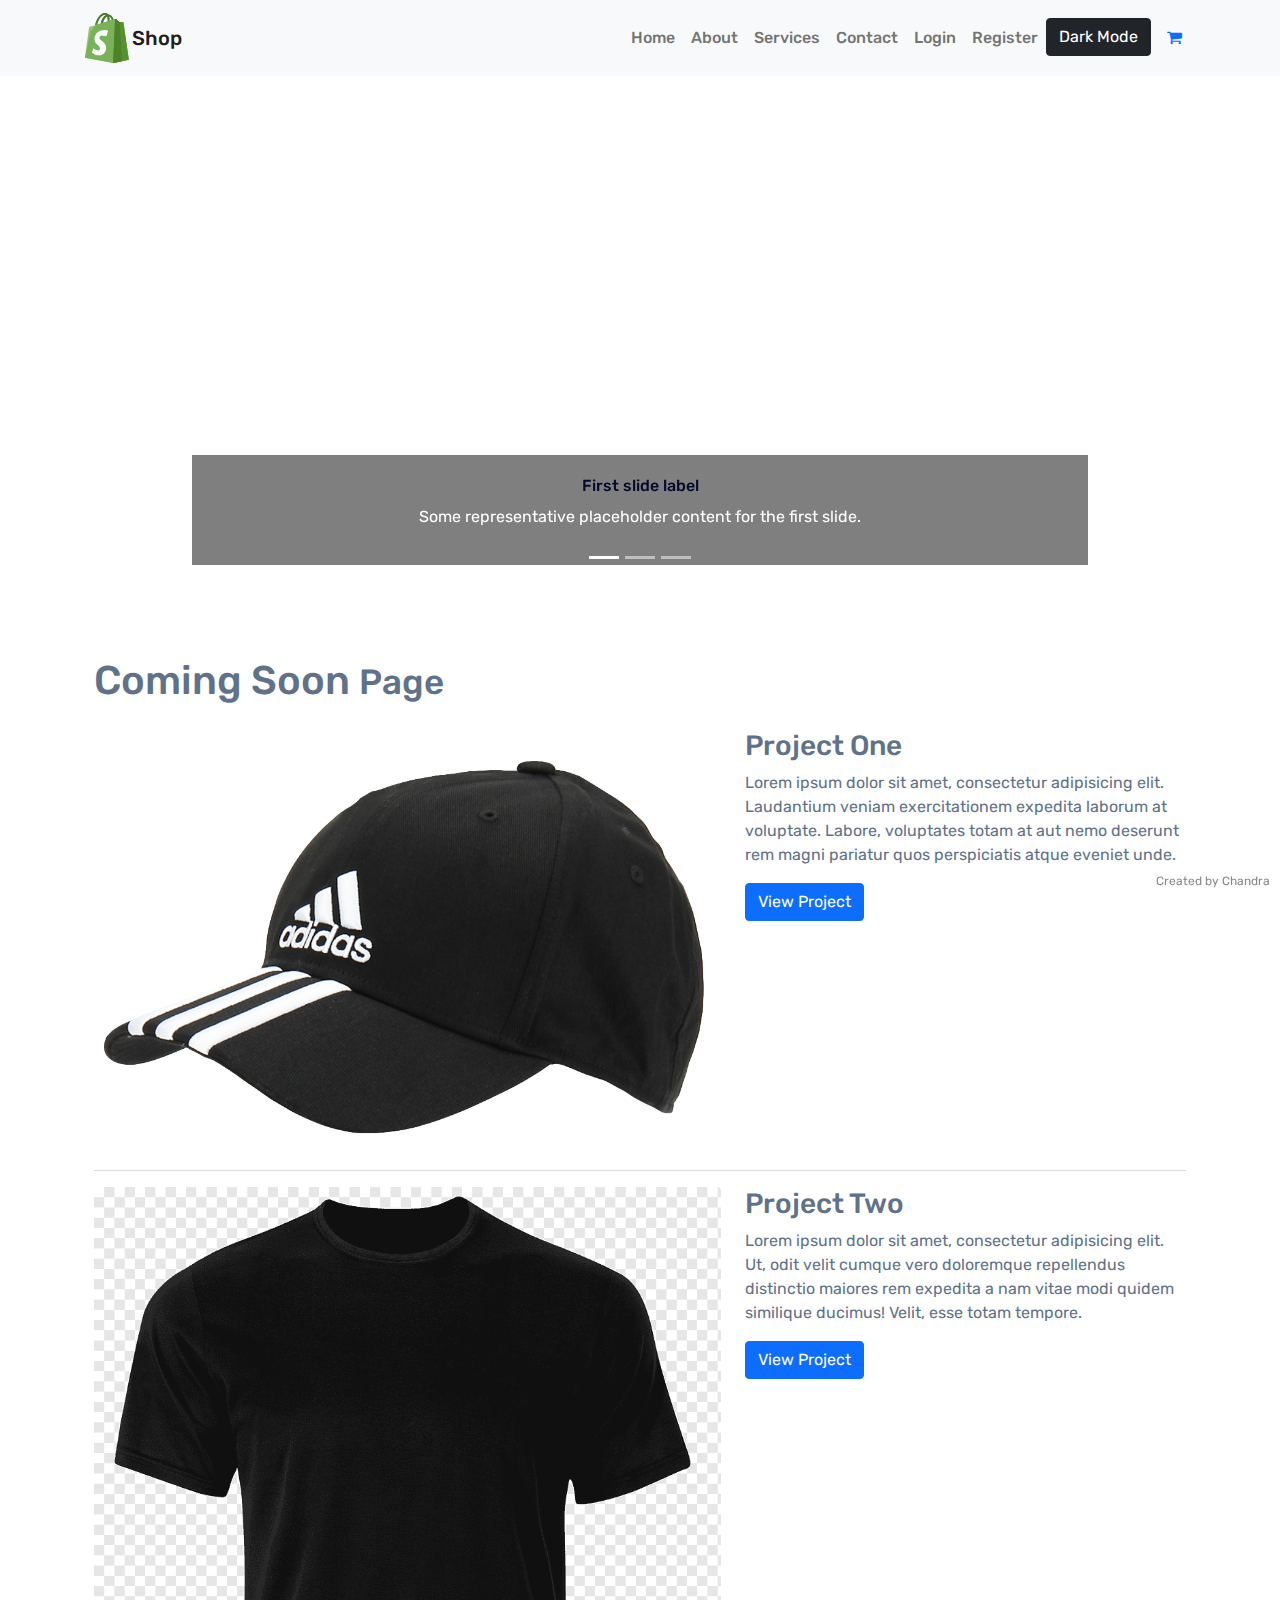
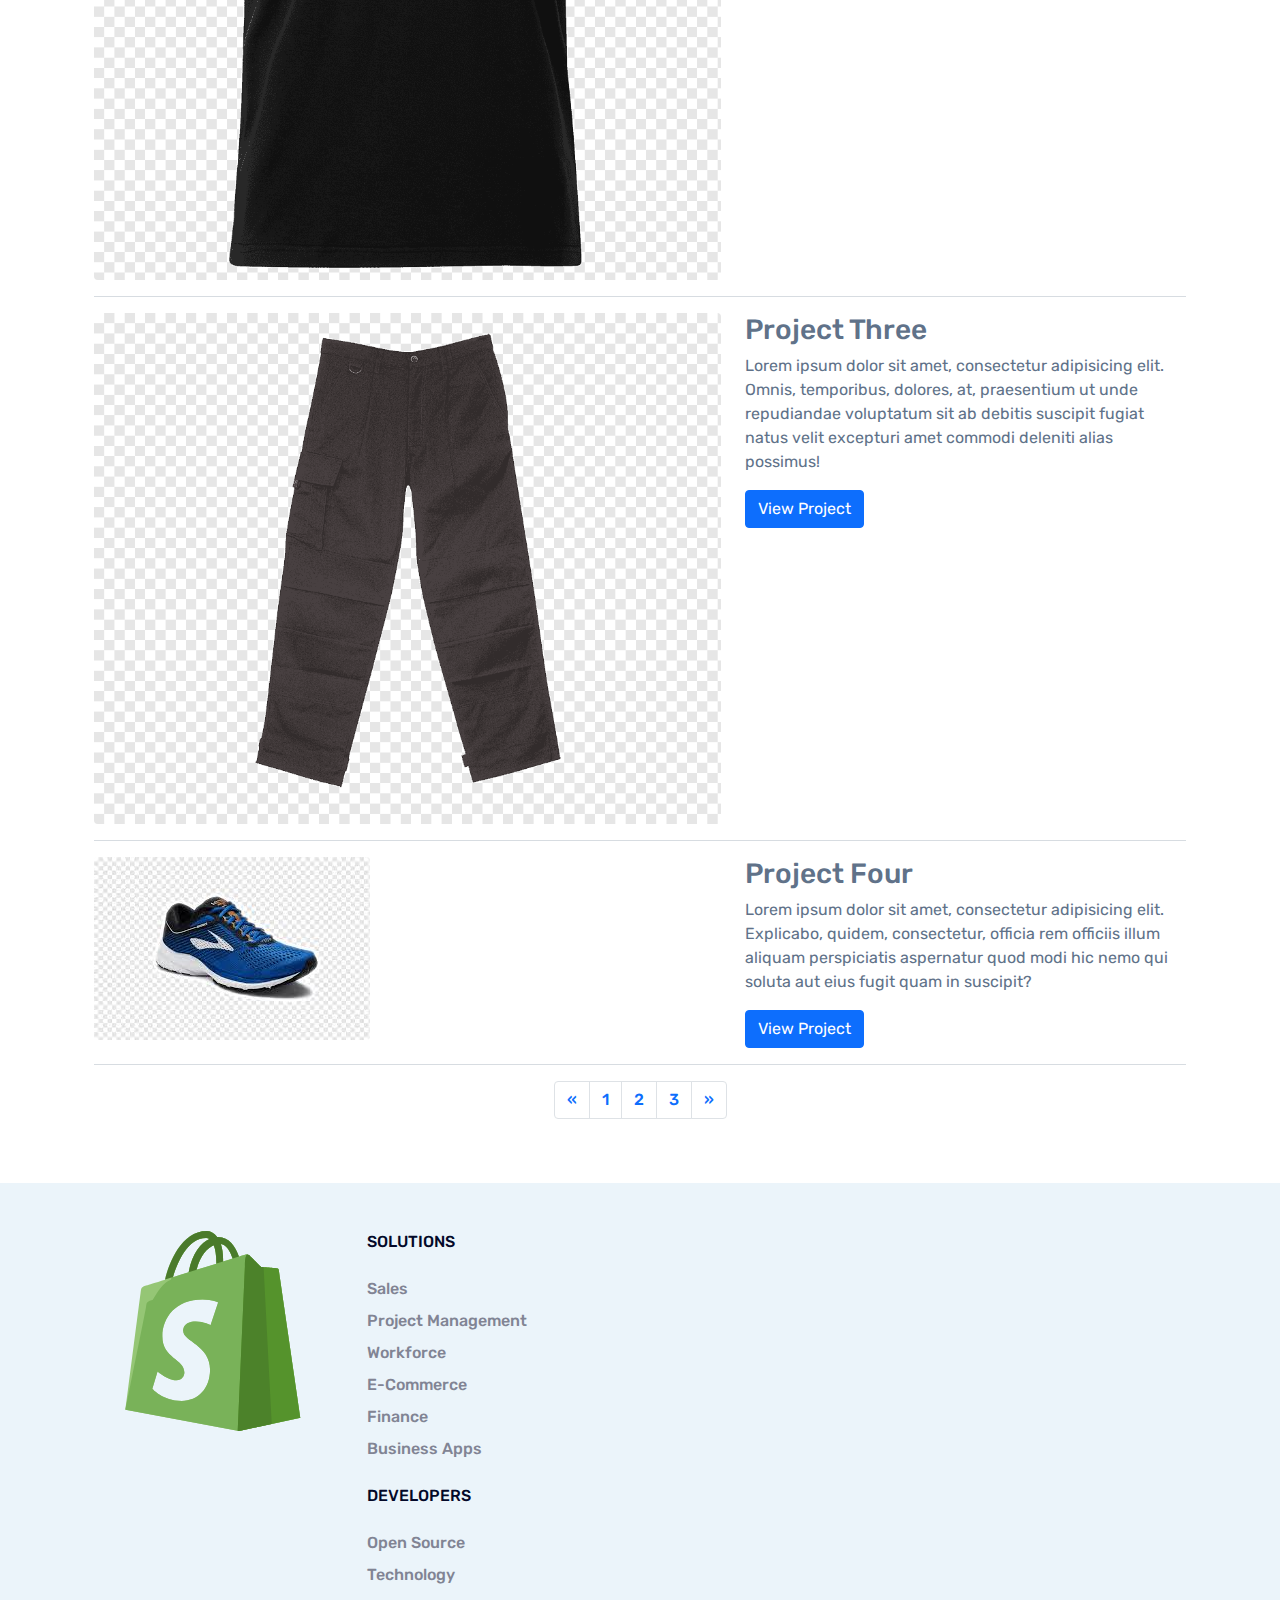
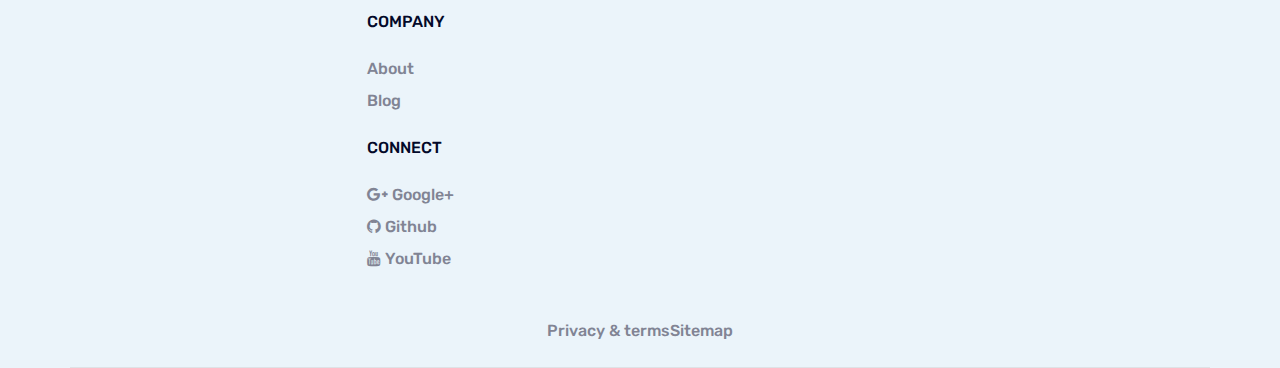
<file: index.html>
<!DOCTYPE html>
<html lang="en">
<head>
  <meta charset="UTF-8">
  <meta name="viewport" content="width=device-width, initial-scale=1.0">
  <title>Shop</title>
  <link href="https://fonts.googleapis.com/css?family=Rubik" rel="stylesheet">
  <link rel="stylesheet" href="bootstrap.min.css">
  <link rel="stylesheet" href="styles.css">
  <link rel="stylesheet" href="https://cdnjs.cloudflare.com/ajax/libs/font-awesome/4.7.0/css/font-awesome.min.css">
</head>
<body class="light-mode">

  <!-- Navigation -->
  <nav class="navbar navbar-expand-lg navbar-light bg-light fixed-top light-mode">
    <div class="container">
        
        <img class="rotate" src = "shopping-logo-svgrepo-com.svg" class="img-fluid" width="50px" height="60px" viewBox="0 0 200 60" version="1.1"/>  
      <a class="navbar-brand" href="#">Shop</a>
      <button class="navbar-toggler" type="button" data-bs-toggle="collapse" data-bs-target="#navbarResponsive" aria-controls="navbarResponsive" aria-expanded="false" aria-label="Toggle navigation">
        <span class="navbar-toggler-icon"></span>
      </button>
      <div class="collapse navbar-collapse" id="navbarResponsive">
        <ul class="navbar-nav ms-auto">
          <li class="nav-item active">
            <a class="nav-link" href="#">Home</a>
          </li>
          <li class="nav-item">
            <a class="nav-link" href="./about/index.html">About</a>
          </li>
          <li class="nav-item">
            <a class="nav-link" href="#">Services</a>
          </li>
          <li class="nav-item">
            <a class="nav-link" href="#">Contact</a>
          </li>
          <li class="nav-item">
            <a class="nav-link" href="Login/index.html">Login</a>
          </li>
          <li class="nav-item">
            <a class="nav-link" href="register/index.html">Register</a>
          </li>
          <li class="nav-item">
            <span><button class="btn btn-dark btn-toggle" id="darkModeToggle">Dark Mode</button></span>
          </li>
        </ul>
        <div class="ml-auto">
          <a class="nav-link" href="./checkout_pages/index.html">
              <i class="fa fa-shopping-cart"></i>
              <span class="badge badge-pill badge-primary"></span>
          </a>
      </div>
      </div>
    </div>
  </nav>

  <header>

    <div id="carouselExampleCaptions" class="carousel slide" data-bs-ride="carousel">
      <div class="carousel-indicators">
        <button type="button" data-bs-target="#carouselExampleCaptions" data-bs-slide-to="0" class="active" aria-current="true" aria-label="Slide 1"></button>
        <button type="button" data-bs-target="#carouselExampleCaptions" data-bs-slide-to="1" aria-label="Slide 2"></button>
        <button type="button" data-bs-target="#carouselExampleCaptions" data-bs-slide-to="2" aria-label="Slide 3"></button>
      </div>
      <div class="carousel-inner">
        <div class="carousel-item active" style="background-image: url('https://source.unsplash.com/RCAhiGJsUUE/1920x1080')">
          <div class="carousel-caption">
            <h5>First slide label</h5>
            <p>Some representative placeholder content for the first slide.</p>
          </div>
        </div>
        <div class="carousel-item" style="background-image: url('https://source.unsplash.com/wfh8dDlNFOk/1920x1080')">
          <div class="carousel-caption">
            <h5>Second slide label</h5>
            <p>Some representative placeholder content for the second slide.</p>
          </div>
        </div>
        <div class="carousel-item" style="background-image: url('https://source.unsplash.com/lHGeqh3XhRY/1920x1080')">
          <div class="carousel-caption">
            <h5>Third slide label</h5>
            <p>Some representative placeholder content for the third slide.</p>
          </div>
        </div>
      </div>
      <button class="carousel-control-prev" type="button" data-bs-target="#carouselExampleCaptions" data-bs-slide="prev">
        <span class="carousel-control-prev-icon" aria-hidden="true"></span>
        <span class="visually-hidden">Previous</span>
      </button>
      <button class="carousel-control-next" type="button" data-bs-target="#carouselExampleCaptions" data-bs-slide="next">
        <span class="carousel-control-next-icon" aria-hidden="true"></span>
        <span class="visually-hidden">Next</span>
      </button>
    </div>
  </header>

  

  <!-- Page Content -->
  <section class="py-5">
    <div class="container">
<!-- Page Content -->
<div class="container">

    <!-- Page Heading -->
    <h1 class="my-4">Coming Soon
      <small>Page</small>
    </h1>

    <!-- Project One -->
    <div class="row">
      <div class="col-md-7">
        <a href="view_pages/content1/index.html">
          <img class="img-fluid rounded mb-3 mb-md-0" src="./images/Topi.png" alt="">
        </a>
      </div>
      <div class="col-md-5">
        <h3>Project One</h3>
        <p>Lorem ipsum dolor sit amet, consectetur adipisicing elit. Laudantium veniam exercitationem expedita laborum at voluptate. Labore, voluptates totam at aut nemo deserunt rem magni pariatur quos perspiciatis atque eveniet unde.</p>
        <a class="btn btn-primary" href="view_pages/content1/index.html">View Project</a>
      </div>
    </div>
    <!-- /.row -->

    <hr>

    <!-- Project Two -->
    <div class="row">
      <div class="col-md-7">
        <a href="view_pages/content2/index.html">
          <img class="img-fluid rounded mb-3 mb-md-0" src="./images/baju.png" alt="">
        </a>
      </div>
      <div class="col-md-5">
        <h3>Project Two</h3>
        <p>Lorem ipsum dolor sit amet, consectetur adipisicing elit. Ut, odit velit cumque vero doloremque repellendus distinctio maiores rem expedita a nam vitae modi quidem similique ducimus! Velit, esse totam tempore.</p>
        <a class="btn btn-primary" href="view_pages/content2/index.html">View Project</a>
      </div>
    </div>
    <!-- /.row -->

    <hr>

    <!-- Project Three -->
    <div class="row">
      <div class="col-md-7">
        <a href="view_pages/content3/index.html">
          <img class="img-fluid rounded mb-3 mb-md-0" src="./images/celana.png" alt="">
        </a>
      </div>
      <div class="col-md-5">
        <h3>Project Three</h3>
        <p>Lorem ipsum dolor sit amet, consectetur adipisicing elit. Omnis, temporibus, dolores, at, praesentium ut unde repudiandae voluptatum sit ab debitis suscipit fugiat natus velit excepturi amet commodi deleniti alias possimus!</p>
        <a class="btn btn-primary" href="view_pages/content3/index.html">View Project</a>
      </div>
    </div>
    <!-- /.row -->

    <hr>

    <!-- Project Four -->
    <div class="row">

      <div class="col-md-7">
        <a href="view_pages/content4/index.html">
          <img class="img-fluid rounded mb-3 mb-md-0" src="./images/sepatu.png" alt="">
        </a>
      </div>
      <div class="col-md-5">
        <h3>Project Four</h3>
        <p>Lorem ipsum dolor sit amet, consectetur adipisicing elit. Explicabo, quidem, consectetur, officia rem officiis illum aliquam perspiciatis aspernatur quod modi hic nemo qui soluta aut eius fugit quam in suscipit?</p>
        <a class="btn btn-primary" href="view_pages/content4/index.html">View Project</a>
      </div>
    </div>
    <!-- /.row -->

    <hr>

    <!-- Pagination -->
    <ul class="pagination justify-content-center">
      <li class="page-item">
        <a class="page-link" href="#" aria-label="Previous">
          <span aria-hidden="true">&laquo;</span>
          <span class="sr-only">Previous</span>
        </a>
      </li>
      <li class="page-item">
        <a class="page-link" href="#">1</a>
      </li>
      <li class="page-item">
        <a class="page-link" href="#">2</a>
      </li>
      <li class="page-item">
        <a class="page-link" href="#">3</a>
      </li>
      <li class="page-item">
        <a class="page-link" href="#" aria-label="Next">
          <span aria-hidden="true">&raquo;</span>
          <span class="sr-only">Next</span>
        </a>
      </li>
    </ul>

  </div>
  <!-- /.container -->
    </div>
  </section>
  <footer>
    <div class="container pt-5 border-bottom">
      <div class="row">
        <div class="col-md-3 col-sm-12 mb-3 text-center">
            <img src = "shopping-logo-svgrepo-com.svg" class="img-fluid" width="200px" height="60px" viewBox="0 0 200 60" version="1.1"/>     
                      <div class="creator">Created by Chandra</div> 

                  <defs>
                    <linearGradient x1="46.3528198%" y1="45.7301342%" x2="92.3528198%" y2="93.7383901%" id="linearGradient-1">
                      <stop stop-color="#0062A5" offset="0%"></stop>
                      <stop stop-color="#AB53F1" offset="100%"></stop>
                    </linearGradient>
                    <linearGradient x1="92.1981982%" y1="53.027027%" x2="-4.8018018%" y2="53.027027%" id="linearGradient-2">
                      <stop stop-color="#0062A5" offset="0%"></stop>
                      <stop stop-color="#B3D0E4" stop-opacity="0" offset="100%"></stop>
                    </linearGradient>
                    <linearGradient x1="7.90990991%" y1="48.7027027%" x2="105.90991%" y2="48.7027027%" id="linearGradient-3">
                      <stop stop-color="#0062A5" offset="0%"></stop>
                      <stop stop-color="#B3D0E4" stop-opacity="0" offset="100%"></stop>
                    </linearGradient>
                  </defs>
                  <g id="Page-1" stroke="none" stroke-width="1" fill="none" fill-rule="evenodd">
                    <g id="Artboard-1" fill-rule="nonzero">
                      <path d="M73.06,31.42 L73.06,38.37 L70,38.37 L70,21.63 L70.33,21.63 L78.45,29.49 C79.1310308,30.2054305 79.7656568,30.9636415 80.35,31.76 C80.35,31.76 80.13,29.88 80.13,28.76 L80.13,21.76 L83.2,21.76 L83.2,38.52 L82.86,38.52 L74.74,30.66 C74.0561755,29.9415168 73.4150749,29.1835489 72.82,28.39 C72.9516804,29.3952399 73.0317854,30.4065648 73.06,31.42 Z M87,38.37 L94.08,21.63 L94.36,21.63 L101.73,38.37 L98.24,38.37 L97.48,36.49 L90.94,36.49 L90.18,38.37 L87,38.37 Z M93.23,30.76 L90.95,36.49 L97.49,36.49 L95.14,30.76 C94.67,29.59 94.14,27.76 94.14,27.76 C93.8845892,28.7750055 93.5775228,29.7763088 93.22,30.76 L93.23,30.76 Z M111.89,38.59 C109.641395,38.6072415 107.482485,37.7091851 105.9095,36.1022502 C104.336514,34.4953154 103.484755,32.3177246 103.55,30.07 C103.55,25.4639452 107.283945,21.73 111.89,21.73 C116.496055,21.73 120.23,25.4639452 120.23,30.07 C120.295318,32.319474 119.442205,34.4986338 117.867032,36.1058764 C116.291859,37.713119 114.130333,38.6099734 111.88,38.59 L111.89,38.59 Z M111.89,35.54 C114.83,35.54 116.82,33.17 116.82,30.07 C116.82,26.97 114.82,24.61 111.89,24.61 C108.96,24.61 107,27 107,30.07 C107,33.14 108.94,35.54 111.88,35.54 L111.89,35.54 Z M125.18,38.37 L125.18,21.77 L126.89,21.77 L126.89,36.77 L134.49,36.77 L134.49,38.33 L125.18,38.37 Z M145.55,38.57 C143.31008,38.5936271 141.15847,37.6976444 139.597361,36.0911764 C138.036252,34.4847083 137.202245,32.3083252 137.29,30.07 C137.184827,27.0450225 138.738627,24.2037113 141.342209,22.660044 C143.945792,21.1163767 147.184208,21.1163767 149.787791,22.660044 C152.391373,24.2037113 153.945173,27.0450225 153.84,30.07 C153.925245,32.3145495 153.084893,34.4956017 151.515632,36.1026763 C149.946371,37.7097509 147.785943,38.6017865 145.54,38.57 L145.55,38.57 Z M145.55,36.98 C149.32,36.98 152.07,34.03 152.07,30.07 C152.07,26.11 149.32,23.16 145.55,23.16 C141.78,23.16 139.06,26.16 139.06,30.07 C139.06,33.98 141.8,37 145.54,37 L145.55,36.98 Z M166.44,38.57 C164.171739,38.6381644 161.976869,37.7621541 160.378891,36.1509061 C158.780912,34.5396582 157.923081,32.3376202 158.01,30.07 C157.912953,27.8248637 158.748385,25.6394916 160.318367,24.0316327 C161.888349,22.4237738 164.053188,21.5364926 166.3,21.58 C168.395314,21.4553592 170.44289,22.2386845 171.92,23.73 L170.76,24.92 C169.599759,23.713047 167.971797,23.0706225 166.3,23.16 C162.51,23.16 159.79,26.16 159.79,30.07 C159.687181,31.8869811 160.343786,33.6650218 161.602853,34.9790778 C162.861919,36.2931338 164.610285,37.0251006 166.43,37 C168.148117,37.0734092 169.837112,36.5387379 171.2,35.49 L171.2,32.05 L166.41,32.05 L166.41,30.49 L172.81,30.49 L172.81,36.27 C171.071381,37.8505549 168.777205,38.677609 166.43,38.57 L166.44,38.57 Z M178.22,38.37 L178.22,21.77 L179.95,21.77 L179.95,38.37 L178.22,38.37 Z M193.38,38.57 C191.139234,38.5934995 188.986704,37.6978207 187.424035,36.0916916 C185.861366,34.4855625 185.025057,32.309279 185.11,30.07 C185.02786,27.8324212 185.865415,25.658777 187.42777,24.0548595 C188.990125,22.450942 191.141036,21.5566214 193.38,21.58 C195.932508,21.4336668 198.368901,22.6613955 199.77,24.8 L198.47,25.8 C197.349811,24.0949083 195.418602,23.1008477 193.38,23.18 C189.61,23.18 186.89,26.18 186.89,30.09 C186.89,34 189.6,37 193.37,37 C195.499727,37.0573112 197.506469,36.004718 198.67,34.22 L200,35.17 C198.527231,37.3742386 196.019446,38.6602817 193.37,38.57 L193.38,38.57 Z" id="name" fill="#0062A5"></path>
                      <g id="Group">
                        <g id="Oval">
                          <ellipse id="path-2" fill="#000000" cx="29.08" cy="30" rx="29.08" ry="29.07"></ellipse>
                          <ellipse id="path-2-2" fill="url(#linearGradient-1)" cx="29.08" cy="30" rx="29.08" ry="29.07"></ellipse>
                        </g>
                        <g id="Mask-3" transform="translate(8.000000, 20.000000)" fill="#FFFFFF">
                          <path d="M38.48,3.42 C34.8861387,-0.160155812 29.0738613,-0.160155812 25.48,3.42 L23.37,5.53 L25.5,7.7 L27.6,5.6 C30.0035582,3.20339344 33.8942837,3.20714984 36.2932098,5.60839309 C38.6921358,8.00963633 38.6921358,11.9003637 36.2932098,14.3016069 C33.8942837,16.7028502 30.0035582,16.7066066 27.6,14.31 L23.25,10 L21.08,7.82 L16.73,3.47 C13.1230113,-0.127705123 7.2832237,-0.122688558 3.68242139,3.48120829 C0.0816190774,7.08510513 0.0816190774,12.9248949 3.68242139,16.5287917 C7.2832237,20.1326886 13.1230113,20.1377051 16.73,16.54 L18.83,14.43 L16.66,12.2 L14.55,14.31 C12.1464418,16.7066066 8.25571625,16.7028502 5.85679023,14.3016069 C3.45786421,11.9003637 3.45786421,8.00963633 5.85679023,5.60839309 C8.25571625,3.20714984 12.1464418,3.20339344 14.55,5.6 L18.9,10 L21.82,12.91 L25.42,16.52 C27.6900159,19.0898749 31.1975524,20.1895735 34.5284494,19.3757219 C37.8593464,18.5618704 40.4645689,15.9686168 41.2937497,12.6415026 C42.1229305,9.31438853 41.0393948,5.80182543 38.48,3.52 L38.48,3.42 Z" id="path-4-3"></path>
                        </g>
                        <rect id="Rectangle-2" fill="url(#linearGradient-2)" opacity="0.8" transform="translate(23.776666, 35.003738) rotate(-45.000000) translate(-23.776666, -35.003738) " x="21.0016655" y="32.2287381" width="5.55" height="5.55"></rect>
                        <rect id="Rectangle-2-2" fill="url(#linearGradient-3)" opacity="0.8" transform="translate(34.285158, 24.698846) rotate(-45.000000) translate(-34.285158, -24.698846) " x="31.510158" y="21.923846" width="5.55" height="5.55"></rect>
                      </g>
                    </g>
                  </g>
                </svg>
        </div>
        <div class="col-md-9 col-sm-12">
  
          <div class="col-md-3 col-sm-6 col-6 p-0 float-left mb-3">
            <h5 class="mb-4 font-weight-bold text-uppercase">Solutions</h5>
          <ul class="list-group">
            <li class="list-group-item bg-transparent border-0 p-0 mb-2"><a href="../sales/sales-performance-market-pipeline.html">Sales</a></li>
            <li class="list-group-item bg-transparent border-0 p-0 mb-2"><a href="href="../project-management/project-management.html"">Project Management</a></li>
            <li class="list-group-item bg-transparent border-0 p-0 mb-2"><a href="../workforce/workforce-organization-management-hr.html">Workforce</a></li>
            <li class="list-group-item bg-transparent border-0 p-0 mb-2"><a href="../e-commerce/e-commerce.html"> E-Commerce</a></li>
            <li class="list-group-item bg-transparent border-0 p-0 mb-2"><a href="../finance/finance-accounting-erp.html">Finance</a></li>
            <li class="list-group-item bg-transparent border-0 p-0 mb-2"><a href="../business-apps/business-apps.html">Business Apps</a></li>
          </ul>
          </div>
  
          <div class="col-md-3 col-sm-6 col-6 p-0 mb-3 float-left">
            <h5 class="mb-4 font-weight-bold text-uppercase">Developers</h5>
          <ul class="list-group">
            <li class="list-group-item bg-transparent border-0 p-0 mb-2"><a href="https://github.com/naologic">Open Source</a></li>
            <li class="list-group-item bg-transparent border-0 p-0 mb-2"><a href="https://stackshare.io/naologic">Technology</a></li>
          </ul>
          </div>
  
          <div class="col-md-3 col-sm-6 col-6 mb-3 p-0 float-left">
            <h5 class="mb-4 font-weight-bold text-uppercase">Company</h5>
          <ul class="list-group">
            <li class="list-group-item bg-transparent border-0 p-0 mb-2"><a href="../about-naologic.html"></i>About</a></li>
            <li class="list-group-item bg-transparent border-0 p-0 mb-2"><a href="https://blog.naologic.com"></i> Blog</a></li>
          </ul>
          </div>
  
          <div class="col-md-3 col-sm-6 col-6 mb-3 p-0 float-left">
            <h5 class="mb-4 font-weight-bold text-uppercase">Connect</h5>
          <ul class="list-group">
            <li class="list-group-item bg-transparent border-0 p-0 mb-2">
              <a href="https://plus.google.com/109511516185666043480" target="_blank"><i class="fa fa-google-plus mr-1"></i> Google+</a>
            </li>
            <li class="list-group-item bg-transparent border-0 p-0 mb-2">
              <a href="https://github.com/FANNYMU" target="_blank"><i class="fa fa-github mr-1"></i> Github</a>  
            </li>
            <li class="list-group-item bg-transparent border-0 p-0 mb-2">
              <a href="https://www.youtube.com/channel/UCfXWgpb8bLezE6el0F-vd4g" target="_blank"><i class="fa fa-youtube mr-1"></i> YouTube</a>
            </li>
          </ul>
          </div>
  
        </div>
          <div class="col-md-12">
            <div class="py-4 d-flex justify-content-center align-items-center">
              <a class="mr-4" href="../privacy.html">Privacy & terms</a>
              <a href="../sitemap.xml">Sitemap</a>
            </div>
          </div>
      </div>
    </div>
  </footer>
  <script src="bootstrap.bundle.min.js"></script>
  <script src="https://cdnjs.cloudflare.com/ajax/libs/twitter-bootstrap/4.1.2/css/bootstrap.min.css"></script>
  <script>
    // Toggle dark mode
    const darkModeToggle = document.getElementById("darkModeToggle");
    const body = document.body;

    darkModeToggle.addEventListener("click", () => {
      body.classList.toggle("dark-mode");
      darkModeToggle.innerText = body.classList.contains("dark-mode") ? "Light Mode" : "Dark Mode";

      // Toggle navbar color
      const navbar = document.querySelector('.navbar');
      navbar.classList.toggle('navbar-dark');
      navbar.classList.toggle('bg-dark');
    });
  </script>
</body>
</html>
</file>
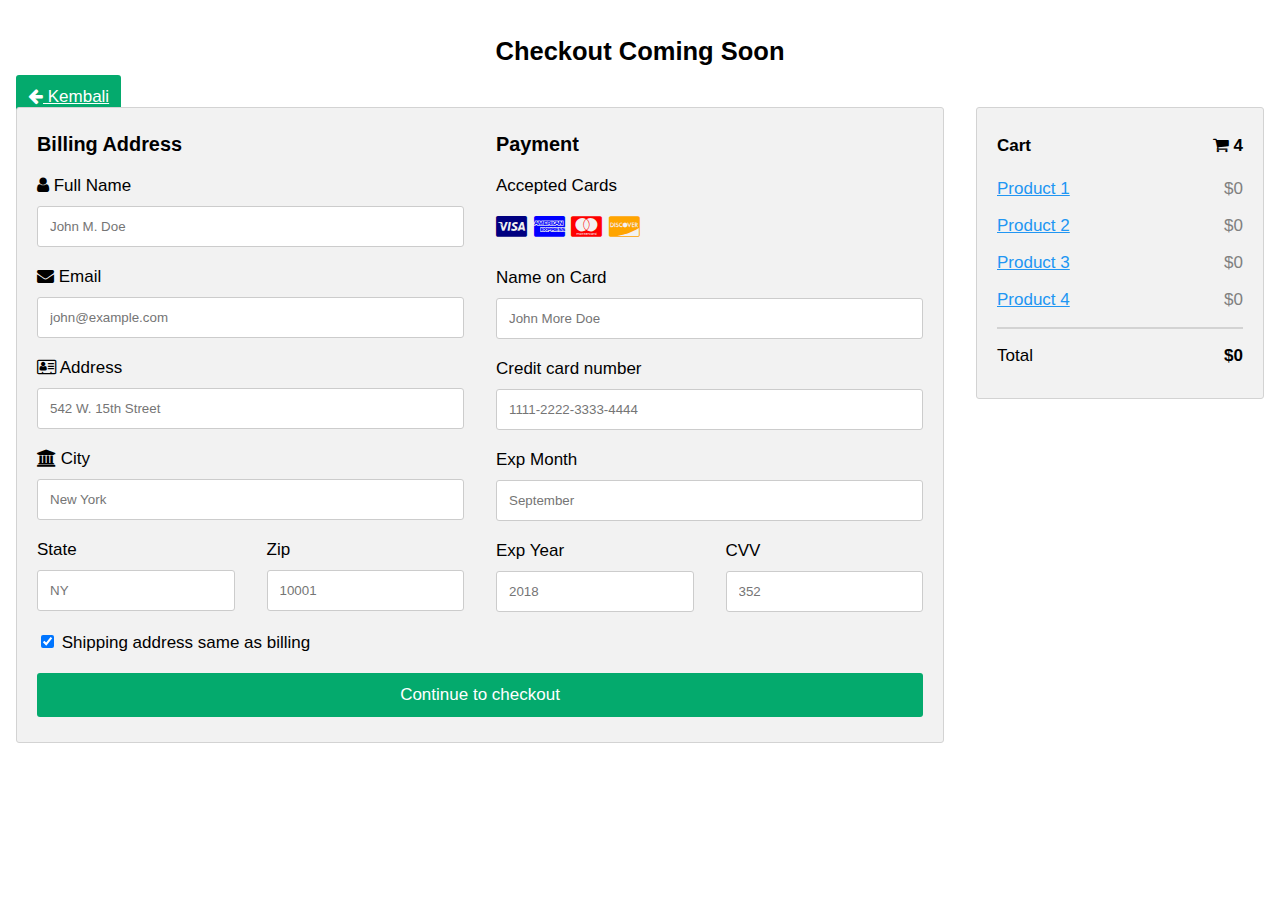
<file: checkout_pages/index.html>
<!DOCTYPE html>
<html>
<head>
<meta name="viewport" content="width=device-width, initial-scale=1">
<link rel="stylesheet" href="https://cdnjs.cloudflare.com/ajax/libs/font-awesome/4.7.0/css/font-awesome.min.css">
<style>
body {
  font-family: Arial;
  font-size: 17px;
  padding: 8px;
}

* {
  box-sizing: border-box;
}

.row {
  display: -ms-flexbox; /* IE10 */
  display: flex;
  -ms-flex-wrap: wrap; /* IE10 */
  flex-wrap: wrap;
  margin: 0 -16px;
}

.col-25 {
  -ms-flex: 25%; /* IE10 */
  flex: 25%;
}

.col-50 {
  -ms-flex: 50%; /* IE10 */
  flex: 50%;
}

.col-75 {
  -ms-flex: 75%; /* IE10 */
  flex: 75%;
}

.col-25,
.col-50,
.col-75 {
  padding: 0 16px;
}

.container {
  background-color: #f2f2f2;
  padding: 5px 20px 15px 20px;
  border: 1px solid lightgrey;
  border-radius: 3px;
}

input[type=text] {
  width: 100%;
  margin-bottom: 20px;
  padding: 12px;
  border: 1px solid #ccc;
  border-radius: 3px;
}

label {
  margin-bottom: 10px;
  display: block;
}

.icon-container {
  margin-bottom: 20px;
  padding: 7px 0;
  font-size: 24px;
}

.btn {
  background-color: #04AA6D;
  color: white;
  padding: 12px;
  margin: 10px 0;
  border: none;
  width: 100%;
  border-radius: 3px;
  cursor: pointer;
  font-size: 17px;
}

.btn:hover {
  background-color: #45a049;
}

a {
  color: #2196F3;
}

hr {
  border: 1px solid lightgrey;
}

span.price {
  float: right;
  color: grey;
}

/* Responsive layout - when the screen is less than 800px wide, make the two columns stack on top of each other instead of next to each other (also change the direction - make the "cart" column go on top) */
@media (max-width: 800px) {
  .row {
    flex-direction: column-reverse;
  }
  .col-25 {
    margin-bottom: 20px;
  }
}
h2 {
    text-align: center;
}
</style>
</head>
<body>

<h2>Checkout Coming Soon</h2>
<!--tombol kembali -->
<a href="javascript:history.back()" class="btn"><i class="fa fa-arrow-left"></i> Kembali</a>
<div class="row">
  <div class="col-75">
    <div class="container">
      <form action="../index.html">
      
        <div class="row">
          <div class="col-50">
            <h3>Billing Address</h3>
            <label for="fname"><i class="fa fa-user"></i> Full Name</label>
            <input type="text" id="fname" name="firstname" placeholder="John M. Doe">
            <label for="email"><i class="fa fa-envelope"></i> Email</label>
            <input type="text" id="email" name="email" placeholder="john@example.com">
            <label for="adr"><i class="fa fa-address-card-o"></i> Address</label>
            <input type="text" id="adr" name="address" placeholder="542 W. 15th Street">
            <label for="city"><i class="fa fa-institution"></i> City</label>
            <input type="text" id="city" name="city" placeholder="New York">

            <div class="row">
              <div class="col-50">
                <label for="state">State</label>
                <input type="text" id="state" name="state" placeholder="NY">
              </div>
              <div class="col-50">
                <label for="zip">Zip</label>
                <input type="text" id="zip" name="zip" placeholder="10001">
              </div>
            </div>
          </div>

          <div class="col-50">
            <h3>Payment</h3>
            <label for="fname">Accepted Cards</label>
            <div class="icon-container">
              <i class="fa fa-cc-visa" style="color:navy;"></i>
              <i class="fa fa-cc-amex" style="color:blue;"></i>
              <i class="fa fa-cc-mastercard" style="color:red;"></i>
              <i class="fa fa-cc-discover" style="color:orange;"></i>
            </div>
            <label for="cname">Name on Card</label>
            <input type="text" id="cname" name="cardname" placeholder="John More Doe">
            <label for="ccnum">Credit card number</label>
            <input type="text" id="ccnum" name="cardnumber" placeholder="1111-2222-3333-4444">
            <label for="expmonth">Exp Month</label>
            <input type="text" id="expmonth" name="expmonth" placeholder="September">
            <div class="row">
              <div class="col-50">
                <label for="expyear">Exp Year</label>
                <input type="text" id="expyear" name="expyear" placeholder="2018">
              </div>
              <div class="col-50">
                <label for="cvv">CVV</label>
                <input type="text" id="cvv" name="cvv" placeholder="352">
              </div>
            </div>
          </div>
          
        </div>
        <label>
          <input type="checkbox" checked="checked" name="sameadr"> Shipping address same as billing
        </label>
        <input type="submit" value="Continue to checkout" class="btn">
      </form>
    </div>
  </div>
  <div class="col-25">
    <div class="container">
      <h4>Cart <span class="price" style="color:black"><i class="fa fa-shopping-cart"></i> <b>4</b></span></h4>
      <p><a href="#">Product 1</a> <span class="price">$0</span></p>
      <p><a href="#">Product 2</a> <span class="price">$0</span></p>
      <p><a href="#">Product 3</a> <span class="price">$0</span></p>
      <p><a href="#">Product 4</a> <span class="price">$0</span></p>
      <hr>
      <p>Total <span class="price" style="color:black"><b>$0</b></span></p>
    </div>
  </div>
</div>

</body>
</html>
</file>
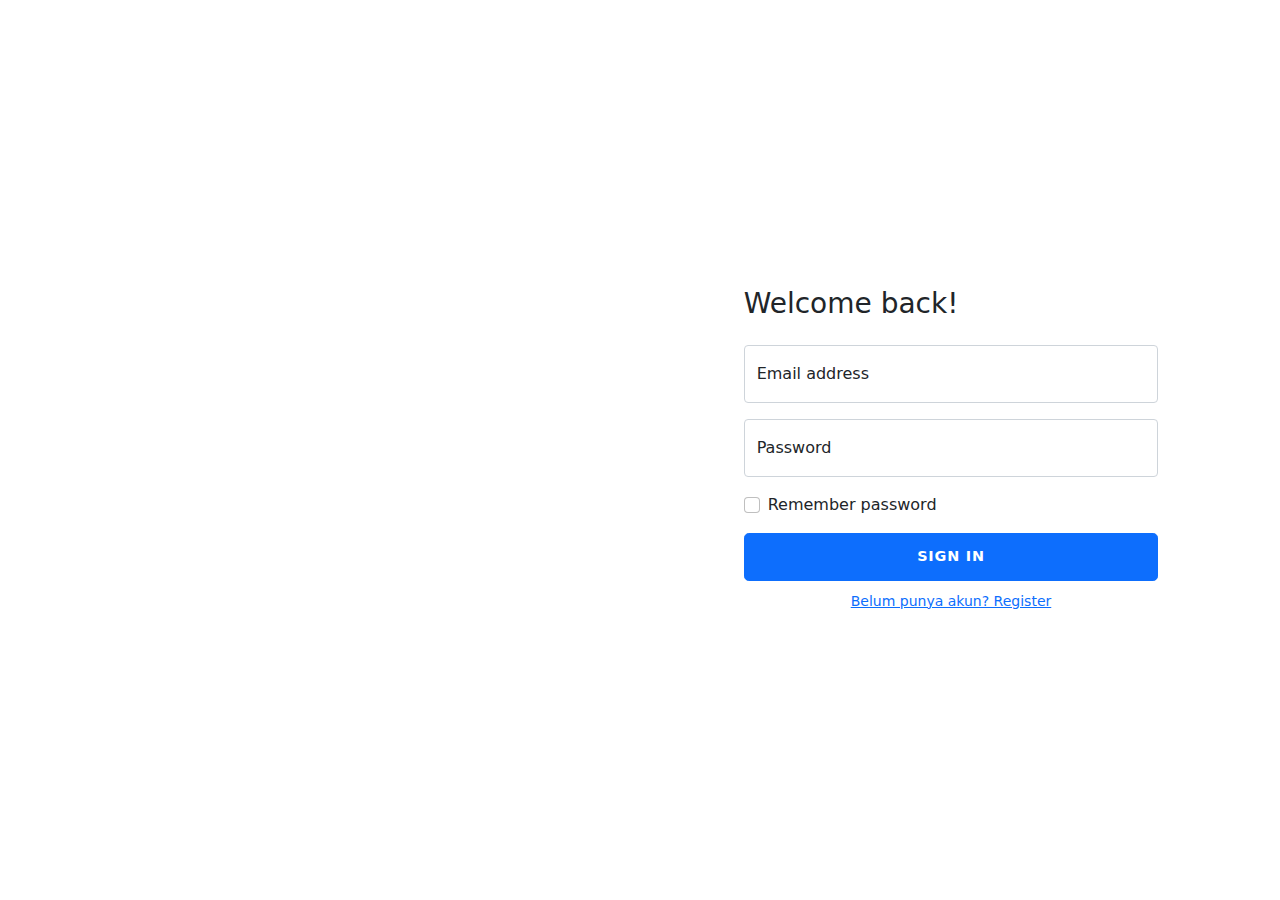
<file: Login/index.html>
<!DOCTYPE html>
<html lang="en">
<head>
  <meta charset="UTF-8">
  <meta name="viewport" content="width=device-width, initial-scale=1.0">
  <title>Sign In</title>
  <link rel="stylesheet" href="bootstrap.min.css">
  <link rel="stylesheet" href="all.min.css">
  <link rel="stylesheet" href="styles.css">
</head>
<body>
  <div class="container-fluid ps-md-0">
    <div class="row g-0">
      <div class="d-none d-md-flex col-md-4 col-lg-6 bg-image"></div>
      <div class="col-md-8 col-lg-6">
        <div class="login d-flex align-items-center py-5">
          <div class="container">
            <div class="row">
              <div class="col-md-9 col-lg-8 mx-auto">
                <h3 class="login-heading mb-4">Welcome back!</h3>

                <!-- Sign In Form -->
                <form id="loginForm">
                  <div class="form-floating mb-3">
                    <input type="email" class="form-control" id="emailInput" placeholder="name@example.com">
                    <label for="emailInput">Email address</label>
                  </div>
                  <div class="form-floating mb-3">
                    <input type="password" class="form-control" id="passwordInput" placeholder="Password">
                    <label for="passwordInput">Password</label>
                  </div>

                  <div class="form-check mb-3">
                    <input class="form-check-input" type="checkbox" value="" id="rememberPasswordCheck">
                    <label class="form-check-label" for="rememberPasswordCheck">
                      Remember password
                    </label>
                  </div>

                  <div class="d-grid">
                    <button class="btn btn-lg btn-primary btn-login text-uppercase fw-bold mb-2" type="submit">Sign in</button>
                    <div class="text-center">
                      <a class="small" href="../register/index.html">Belum punya akun? Register</a>
                    </div>
                  </div>

                </form>
              </div>
            </div>
          </div>
        </div>
      </div>
    </div>
  </div>
  <script src="bootstrap.bundle.min.js"></script>
  <script>
    document.addEventListener("DOMContentLoaded", function() {
      const emailInput = document.getElementById("emailInput");
      const passwordInput = document.getElementById("passwordInput");
      const rememberPasswordCheck = document.getElementById("rememberPasswordCheck");
      const loginForm = document.getElementById("loginForm");

      // Tangani pengiriman formulir
      loginForm.addEventListener("submit", function(event) {
        event.preventDefault(); // Menghentikan pengiriman formulir

        const email = emailInput.value;
        const password = passwordInput.value;

        // Mengambil data pendaftaran dari local storage
        const userDataString = localStorage.getItem("userData");
        if (!userDataString) {
          alert("No registered users found. Please register first.");
          return;
        }

        const userData = JSON.parse(userDataString);

        // Memeriksa apakah email dan password cocok dengan data yang tersimpan
        if (email === userData.email && password === userData.password) {
          // Simpan email di local storage jika kotak centang diaktifkan
          if (rememberPasswordCheck.checked) {
            localStorage.setItem("rememberedEmail", email);
          } else {
            localStorage.removeItem("rememberedEmail");
          }

          // Redirect ke halaman konten atau tampilkan konten di halaman yang sama setelah login berhasil
          window.location.href = "../index.html"; // Ganti "content.html" dengan halaman konten yang sesuai
        } else {
          alert("Invalid email or password. Please try again."); // Tampilkan pesan kesalahan jika kredensial tidak valid
        }
      });
    });
  </script>
</body>
</html>
</file>
<file: styles.css>
.carousel-item {
    height: 65vh;
    min-height: 350px;
    background: no-repeat center center scroll;
    -webkit-background-size: cover;
    -moz-background-size: cover;
    -o-background-size: cover;
    background-size: cover;
  }

  .dark-mode {
    background-color: #333;
    color: #fff;
  }
  
  .carousel-caption {
    background-color: rgba(0, 0, 0, 0.5);
    color: #fff;
  }
  
  .navbar-dark .navbar-brand,
  .navbar-dark .navbar-nav .nav-link {
    color: #fff;
  }
  
  .navbar-dark .navbar-toggler-icon {
    background-color: #fff;
  }
  
  body {
    font-family: Rubik,Arial,sans-serif;
      font-weight: 400;
      font-size: 1rem;
      overflow-x: hidden;
      color: #607289;
  }
  
  h5 {
      font-size: 1rem;
      line-height: 1.375;
    font-family: Rubik,Arial,sans-serif;
      font-weight: 500;
      color: #030929;
  }
  
  a {
    color: #818494;
    font-weight: 500;
    text-decoration: none;
    background-color: transparent;
  }
  
  a:hover {
    color: #007bff;
    text-decoration: none;
  }
  
  footer {
    background: #ebf4fa;
  }

  @keyframes spin {
    0% { transform: rotate(0deg); }
    100% { transform: rotate(360deg); }
}

.rotate {
    animation: spin 2s linear infinite;
}

.dark-mode footer {
  background-color: #333;
  color: #fff;
}

.creator {
    position: fixed;
    bottom: 10px;
    right: 10px;
    font-size: 12px;
    color: #888;
  }
</file>
<file: Login/styles.css>
.login {
  min-height: 100vh;
}

.bg-image {
  background-image: url('https://source.unsplash.com/WEQbe2jBg40/600x1200');
  background-size: cover;
  background-position: center;
}

.login-heading {
  font-weight: 300;
}

.btn-login {
  font-size: 0.9rem;
  letter-spacing: 0.05rem;
  padding: 0.75rem 1rem;
}
</file>
